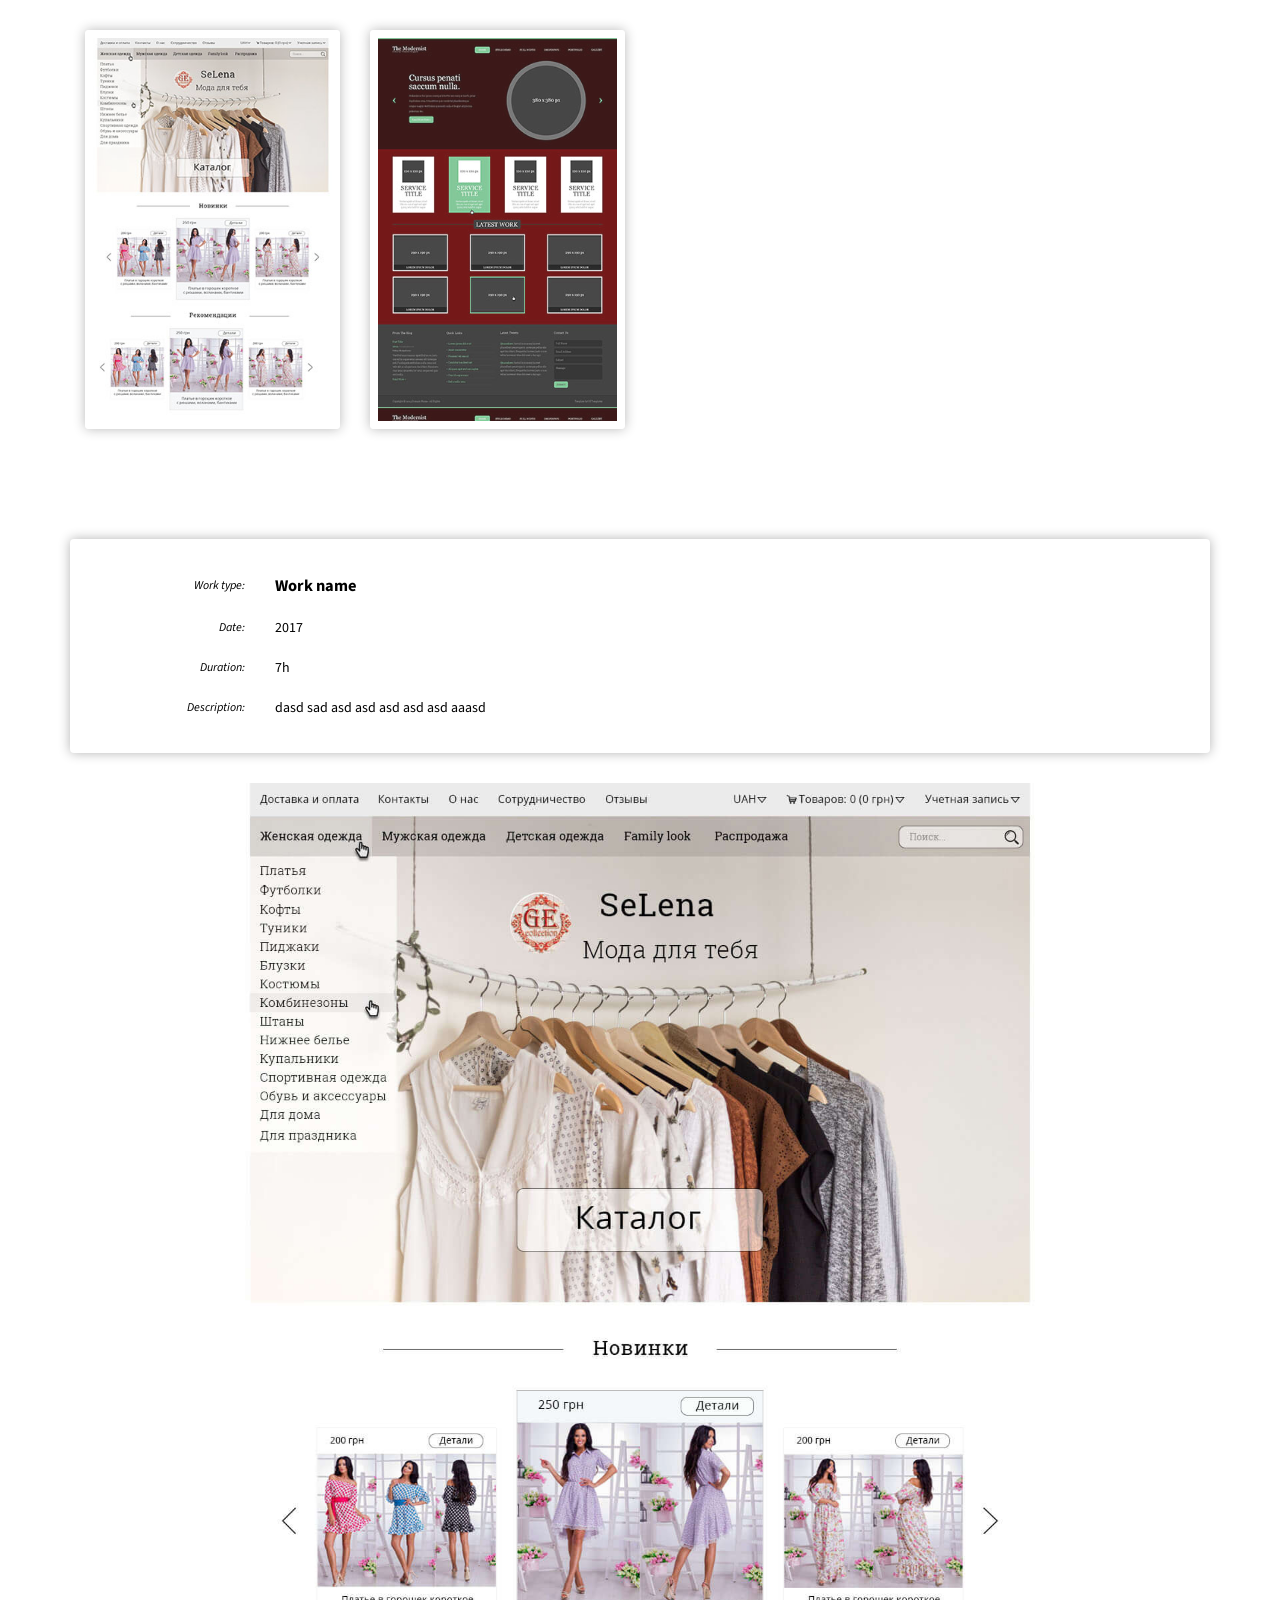
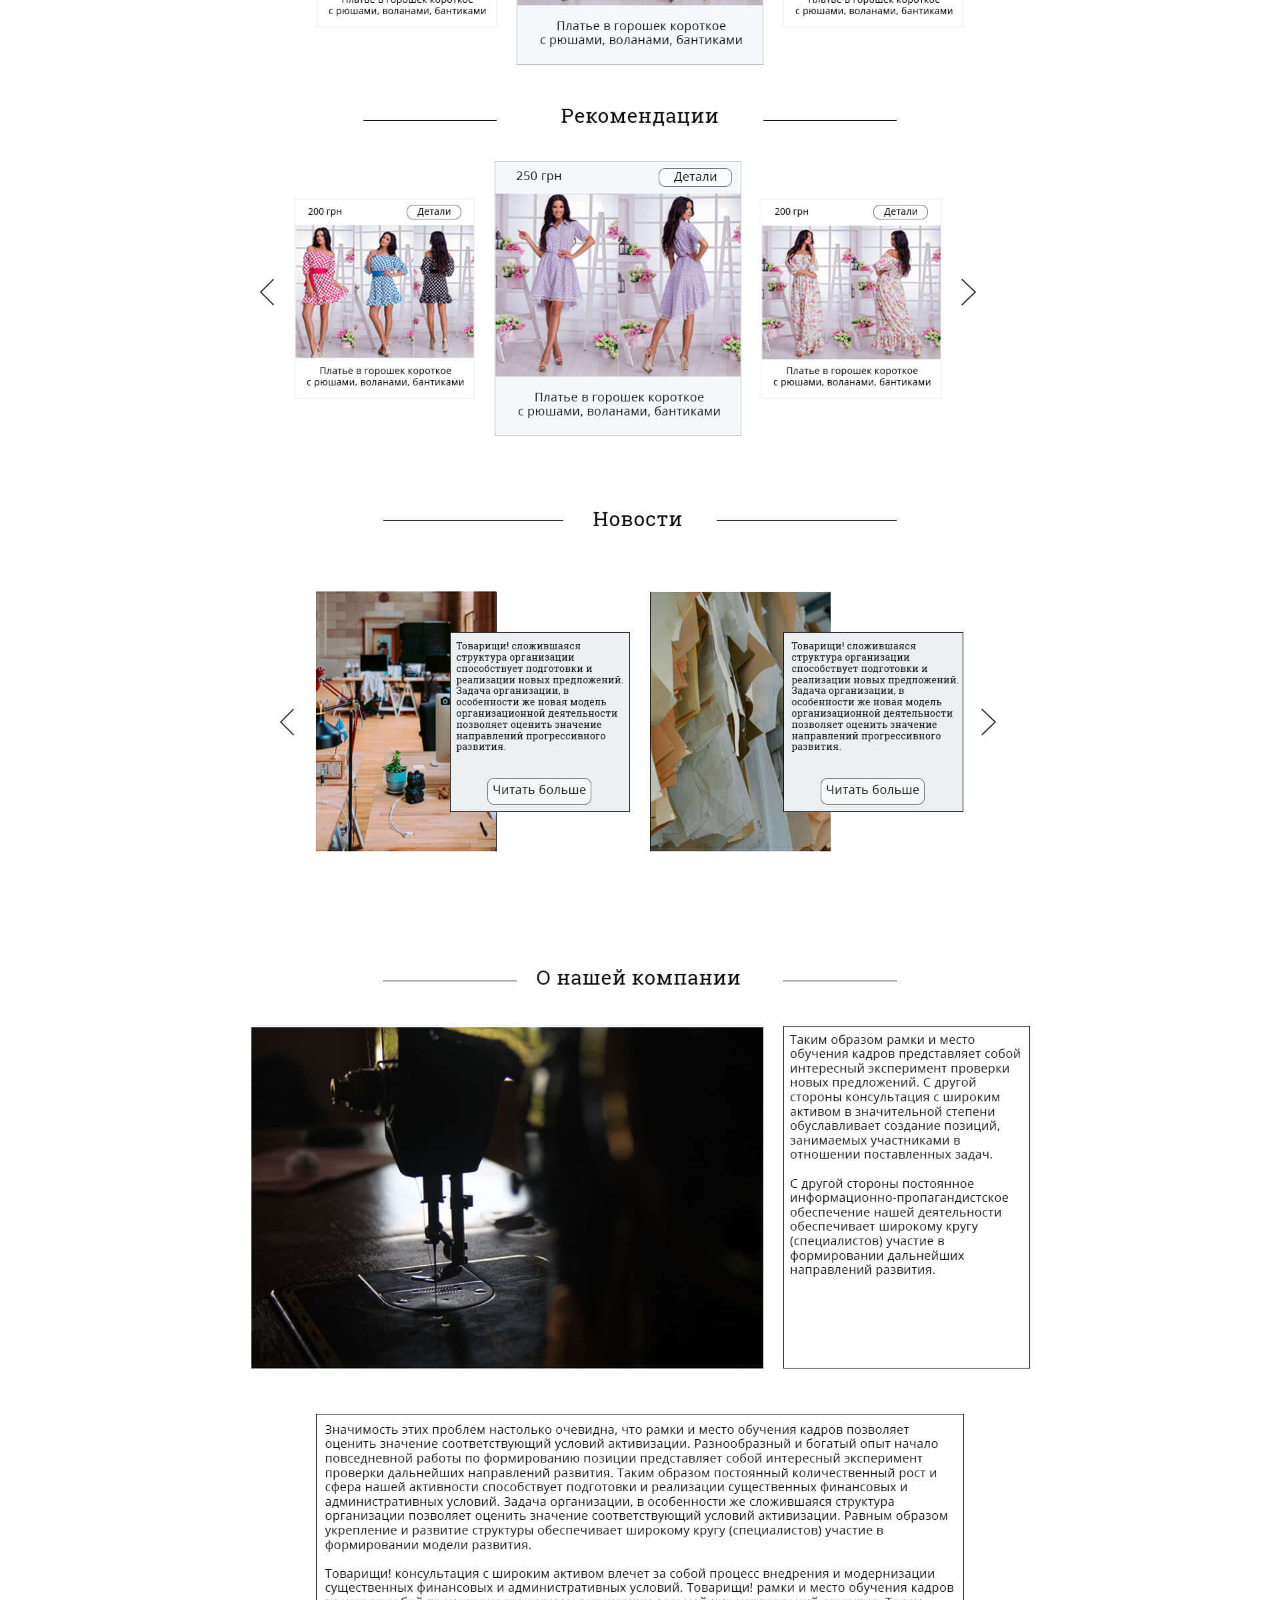
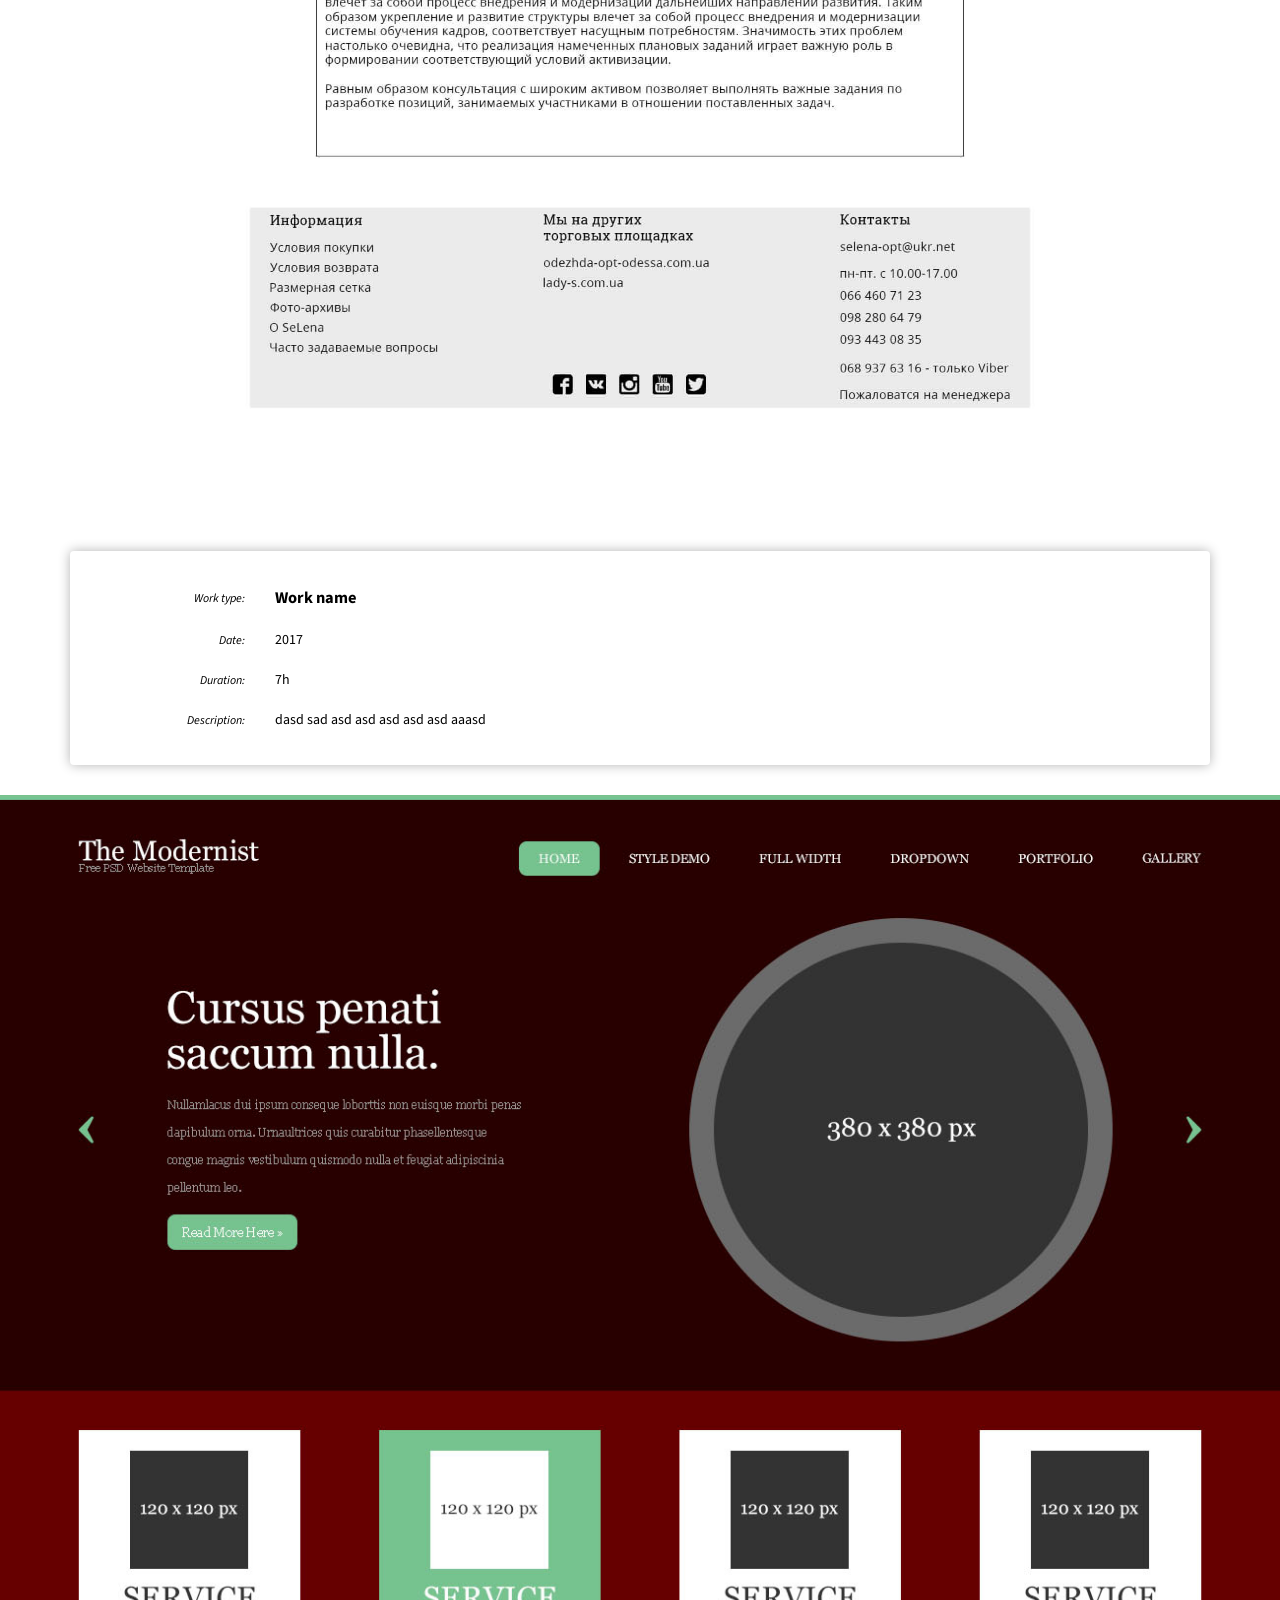
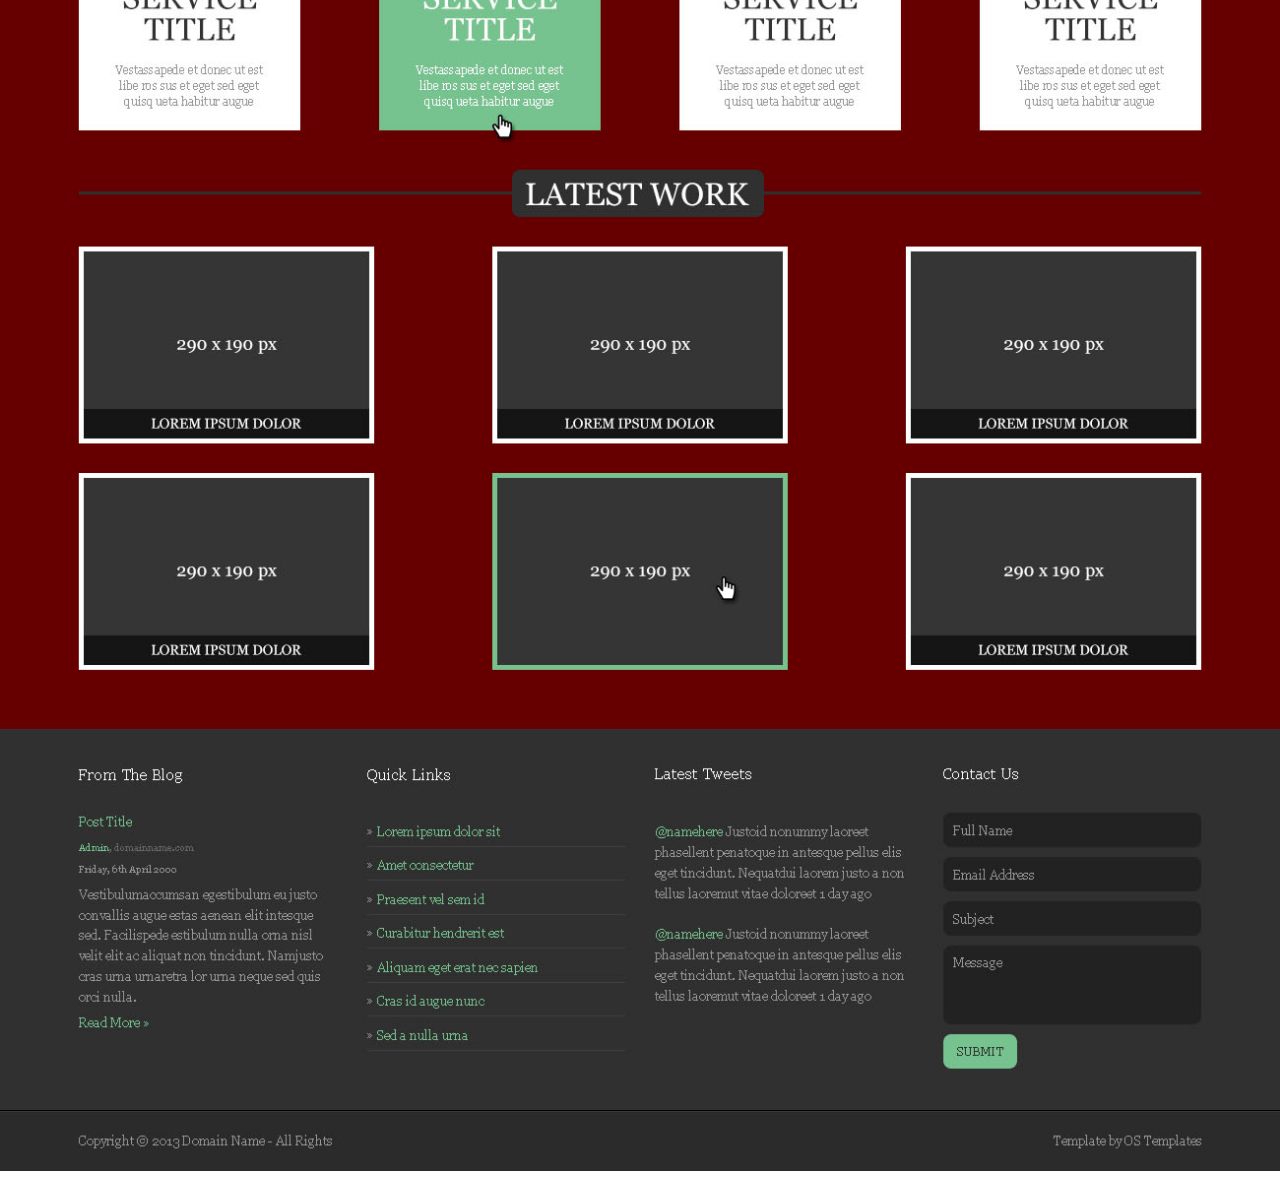
<file: index.html>
<!DOCTYPE html>
<html lang="en">
<head>
    <meta http-equiv="X-UA-Compatible" content="IE=edge">
    <meta name="description" content="">
    <meta name="viewport" content="width=device-width, initial-scale=1">
    <meta charset="UTF-8"/>
    <title>Angy work history</title>
    <link href="https://fonts.googleapis.com/css?family=Source+Sans+Pro" rel="stylesheet">
    <link href="/libs/bootstrap-grid.css" rel="stylesheet">
</head>
<body>

<!-- Your code -->
<div class="gallery">
    <div class="container">
        <div class="row">
            <div class="col-lg-3 col-md-4 col-sm-4 col-6">
                <a href="#work1" class="js-anchor">
                    <div class="gallery-item" style="background-image:url(images/thubnail/1.jpg)"></div>
                </a>
            </div>
            <div class="col-lg-3 col-md-4 col-sm-4 col-6">
                <a href="#work2" class="js-anchor">
                    <div class="gallery-item" style="background-image:url(images/thubnail/2.jpg)"></div>
                </a>
            </div>
        </div>
    </div>
</div>
<section id="work1" class="project-item">
        <div class="container project-item__header">
        <div class="row project-item__row">
            <div class="col-lg-2 project-item__name">
                <span>Work type:</span>
            </div>
            <div class="col-lg-10">
                <h3>Work name</h3>
            </div>
        </div>
        <div class="project-item__row row">
            <div class="col-lg-2 project-item__name">
                <span>Date:</span>
            </div>
            <div class="col-lg-10">
                <span>2017</span>
            </div>
        </div>
        <div class="project-item__row row">
            <div class="col-lg-2 project-item__name">
                <span>Duration:</span>
            </div>
            <div class="col-lg-10">
                <span>7h</span>
            </div>
        </div>
        <div class="project-item__row row">
            <div class="col-lg-2 project-item__name">
                <span>Description:</span>
            </div>
            <div class="col-lg-10">
                <p>dasd sad asd asd asd asd asd aaasd</p>
            </div>
        </div>
    </div>
    <div class="project-item__image">
        <img src="images/screens/1.jpg" alt="">
    </div>
</section>
<section id="work2" class="project-item">
    <div class="container project-item__header">
        <div class="row project-item__row">
            <div class="col-lg-2 project-item__name">
                <span>Work type:</span>
            </div>
            <div class="col-lg-10">
                <h3>Work name</h3>
            </div>
        </div>
        <div class="project-item__row row">
            <div class="col-lg-2 project-item__name">
                <span>Date:</span>
            </div>
            <div class="col-lg-10">
                <span>2017</span>
            </div>
        </div>
        <div class="project-item__row row">
            <div class="col-lg-2 project-item__name">
                <span>Duration:</span>
            </div>
            <div class="col-lg-10">
                <span>7h</span>
            </div>
        </div>
        <div class="project-item__row row">
            <div class="col-lg-2 project-item__name">
                <span>Description:</span>
            </div>
            <div class="col-lg-10">
                <p>dasd sad asd asd asd asd asd aaasd</p>
            </div>
        </div>
    </div>
    <div class="project-item__image">
        <img src="/images/screens/2.jpg" alt="">
    </div>
</section>
<link rel="stylesheet" href="./css/main.css">
<script
        src="//code.jquery.com/jquery-3.2.1.min.js"
        integrity="sha256-hwg4gsxgFZhOsEEamdOYGBf13FyQuiTwlAQgxVSNgt4="
        crossorigin="anonymous" defer="defer"></script>
<script defer="defer" src="./js/min/main.js"></script>
</body>
</html>
</file>
<file: css/main.css>
body{font-family:"Source Sans Pro",sans-serif;font-size:14px}html,body{margin:0}img{max-width:100%}.project-item h3{margin-top:0;margin-bottom:0}.project-item p{margin-top:0}.project-item P:last-child{margin-bottom:0}.project-item__row{-ms-flex-align:center;align-items:center}.project-item__row+.project-item__row{margin-top:20px}.project-item__name{text-align:right;font-style:italic;font-size:12px}.project-item__header{padding-top:35px;padding-bottom:35px;margin-bottom:30px;margin-top:50px;box-shadow:0 0 12px rgba(0,0,0,0.3);border-radius:4px}.project-item__image{text-align:center}.gallery{padding-top:30px;padding-bottom:60px}.gallery-item{padding-top:150%;border:8px solid #fff;box-shadow:0 0 12px rgba(0,0,0,0.3);border-radius:4px;opacity:0.9;transition:opacity 300ms, box-shadow 300ms;background-size:100%}.gallery-item:hover{opacity:1;box-shadow:0 0 14px rgba(0,0,0,0.6)}
</file>
